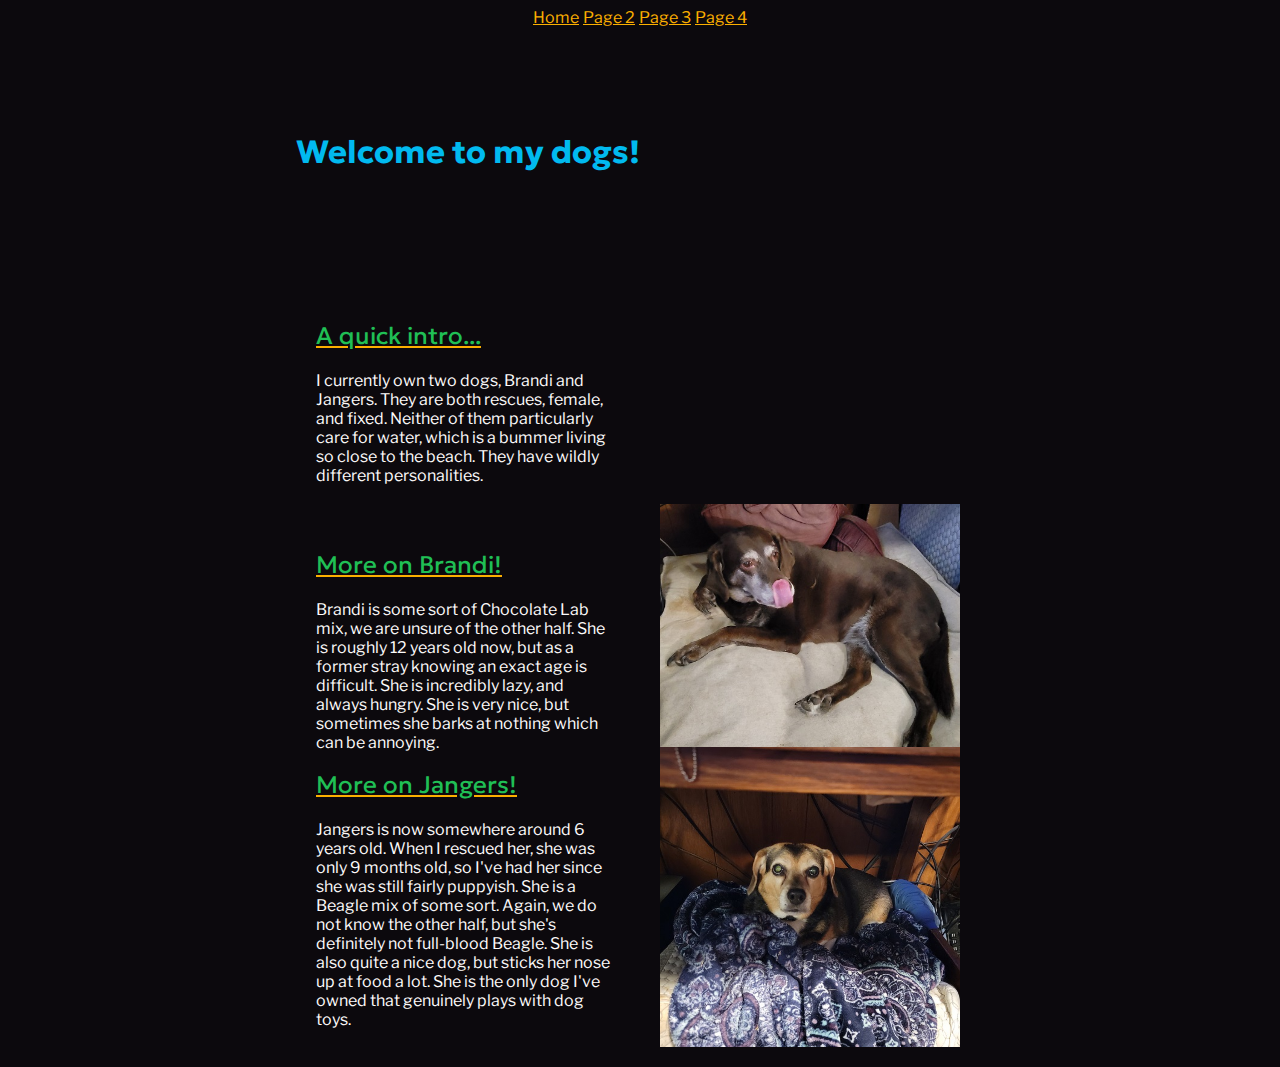
<file: index.html>
<!DOCTYPE html>
<html>
<head>
  <title>My First Real Website!</title>
  <link rel="preconnect" href="https://fonts.googleapis.com">
  <link rel="preconnect" href="https://fonts.gstatic.com" crossorigin>
  <link href="https://fonts.googleapis.com/css2?family=Geologica:wght@400;700&family=Libre+Franklin&display=swap" rel="stylesheet">
  <link href="layout.css" rel="stylesheet">
</head>
<body id="homepage">
  <div id="navbar">
    <a href="index.html">Home</a>
    <a href="page2.html">Page 2</a>
    <a href="page3.html">Page 3</a>
    <a href="page4.html">Page 4</a>
  </div>

  <div class="home-container">
   <h1>Welcome to my dogs!</h1>

   <div id="home-block-one">
      <h2>A quick intro...</h2>
      <p>
        I currently own two dogs, Brandi and Jangers. They are both rescues, female, and fixed. Neither of them particularly care for water, which is a bummer living so close to the beach. They have wildly different personalities.
      </p>
    </div>
    <div id="home-block-two">
      <h2>More on Brandi!</h2>
      <p>
        Brandi is some sort of Chocolate Lab mix, we are unsure of the other half. She is roughly 12 years old now, but as a former stray knowing an exact age is difficult. She is incredibly lazy, and always hungry. She is very nice, but sometimes she barks at nothing which can be annoying.
      </p>
    </div>
    <div id="home-block-three">
      <h2>More on Jangers!</h2>
      <p>
        Jangers is now somewhere around 6 years old. When I rescued her, she was only 9 months old, so I've had her since she was still fairly puppyish. She is a Beagle mix of some sort. Again, we do not know the other half, but she's definitely not full-blood Beagle. She is also quite a nice dog, but sticks her nose up at food a lot. She is the only dog I've owned that genuinely plays with dog toys.
      </p>
    </div>

    <img id="home-img-one" src="images/brandi.jpg" alt="one of my two dogs, Brandi">
    <img id="home-img-two" src="images/jangers.jpg" alt="my other dog, Jangers">
  </div>
</body>
</html>
</file>
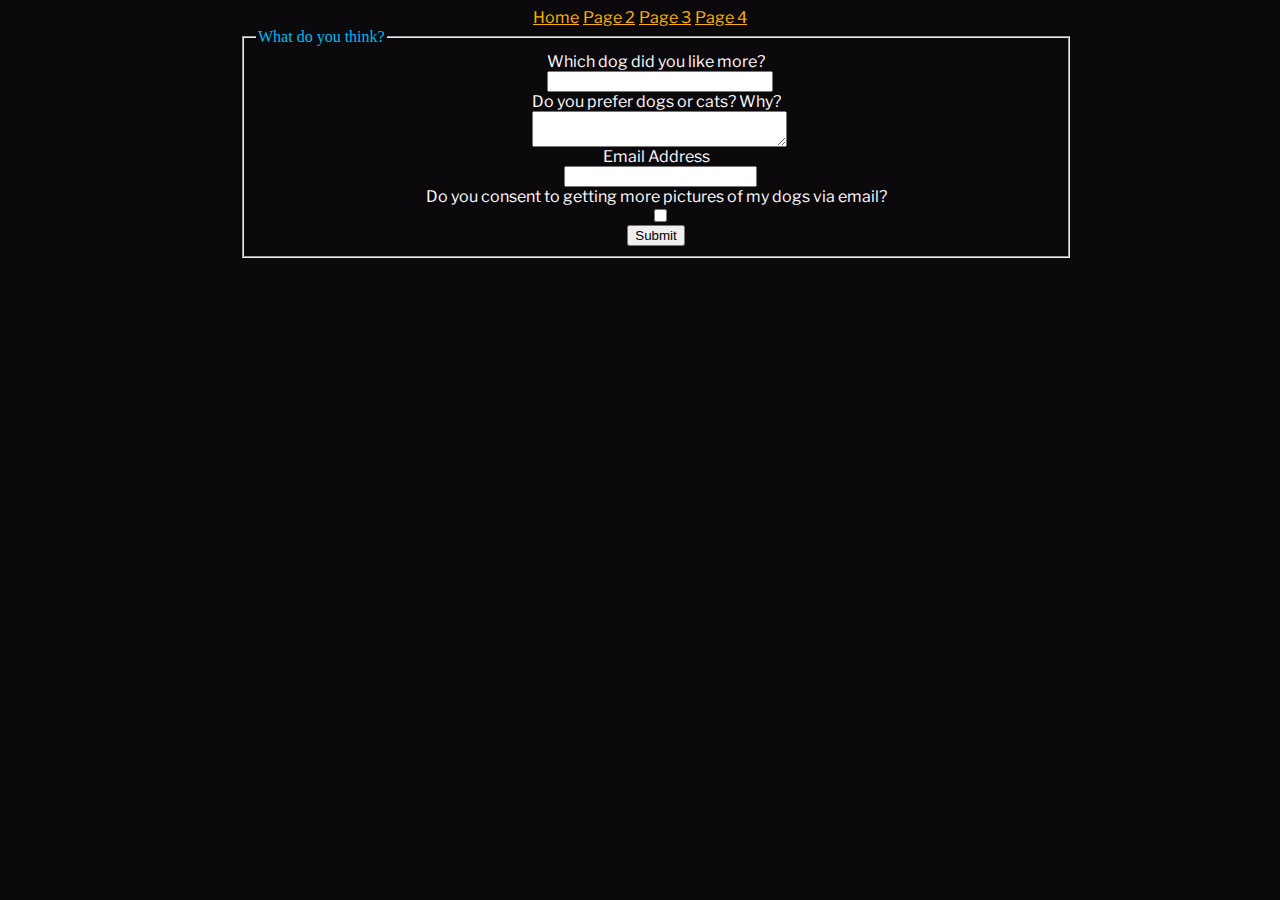
<file: page2.html>
<!DOCTYPE html>
<html>
<head>
  <title>What do you think?</title>
  <link rel="preconnect" href="https://fonts.googleapis.com">
  <link rel="preconnect" href="https://fonts.gstatic.com" crossorigin>
  <link href="https://fonts.googleapis.com/css2?family=Geologica:wght@400;700&family=Libre+Franklin&display=swap" rel="stylesheet">
  <link href="layout.css" rel="stylesheet">
</head>
<body>
  <div id="navbar">
    <a href="index.html">Home</a>
    <a href="page2.html">Page 2</a>
    <a href="page3.html">Page 3</a>
    <a href="page4.html">Page 4</a>
  </div>

  <div class="form-container">
    <form action="/form-handling-url" method="post">
      <fieldset>
        <legend>What do you think?</legend>

        <div id="form-field-1">
          <label for="whichDog">Which dog did you like more?</label>
          <input type="text" id="whichDog" name="which-dog">
        </div>

        <div id="form-field-2">
          <label for="preference">Do you prefer dogs or cats? Why?</label>
          <textarea id="preference" name="dogs-or-cats"></textarea>
        </div>

        <div id="form-field-3">
          <label for="email">Email Address</label>
          <input type="email" id="email" name="email-address">
        </div>

        <div id="form-field-4">
          <label id="signup-text" for="signup">Do you consent to getting more pictures of my dogs via email?</label>
          <input type="checkbox" id="signup" name="signup" value="signup">
        </div>

        <div id="form-field-5">
          <button type="submit">Submit</button>
        </div>

      </fieldset>
    </form>
  </div>
</body>
</html>
</file>
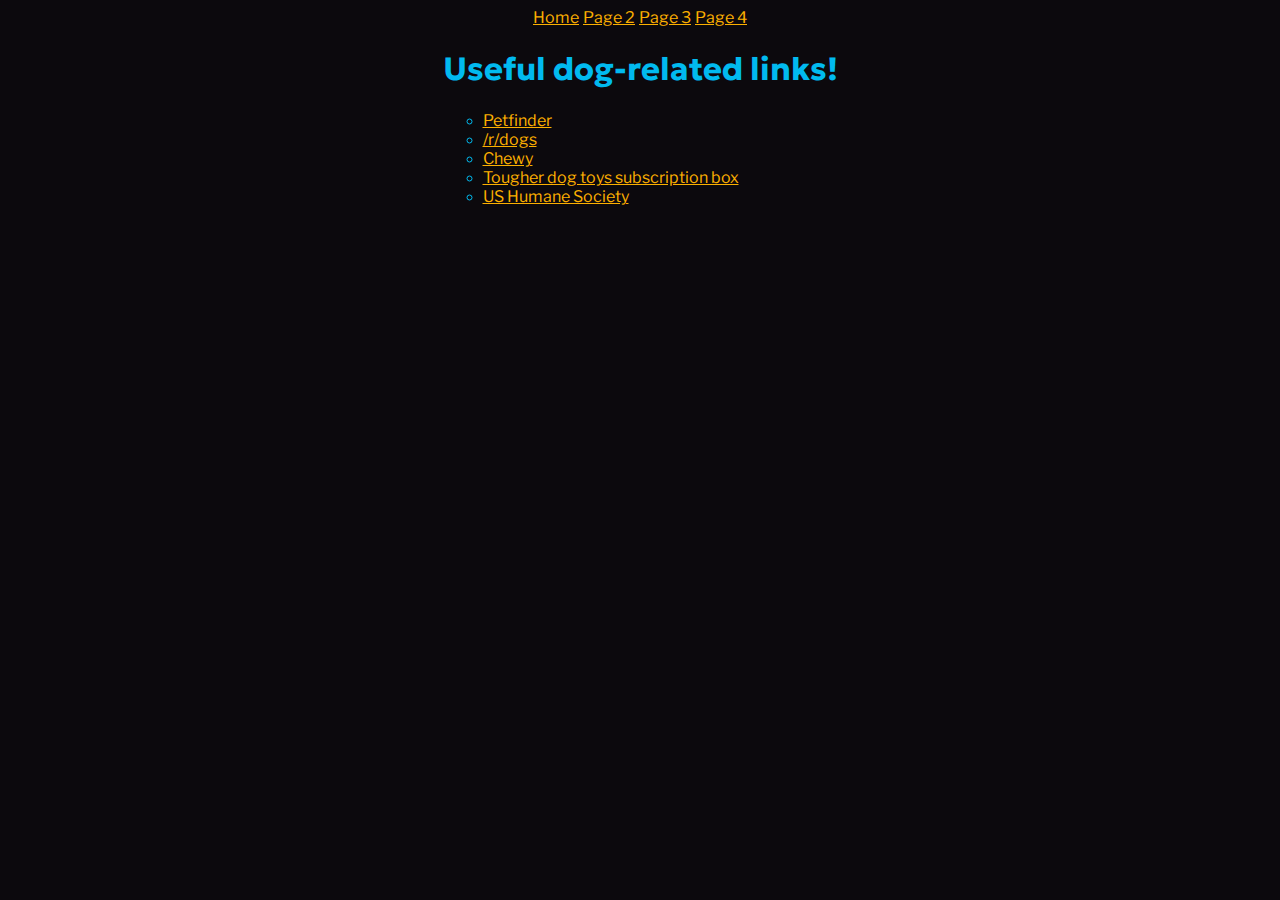
<file: page3.html>
<!DOCTYPE html>
<html>
<head>
  <title>Useful Links</title>
  <link rel="preconnect" href="https://fonts.googleapis.com">
  <link rel="preconnect" href="https://fonts.gstatic.com" crossorigin>
  <link href="https://fonts.googleapis.com/css2?family=Geologica:wght@400;700&family=Libre+Franklin&display=swap" rel="stylesheet">
  <link href="layout.css" rel="stylesheet">
</head>
<body>
  <div id="navbar">
    <a href="index.html">Home</a>
    <a href="page2.html">Page 2</a>
    <a href="page3.html">Page 3</a>
    <a href="page4.html">Page 4</a>
  </div>

  <div class="links-container">
    <h1>Useful dog-related links!</h1>
    <ul>
      <li><a href="https://www.petfinder.com/">Petfinder</a></li>
      <li><a href="https://www.reddit.com/r/dogs/">/r/dogs</a></li>
      <li><a href="https://www.chewy.com/">Chewy</a></li>
      <li><a href="https://www.barkbox.com/super-chewer">Tougher dog toys subscription box</a></li>
      <li><a href="https://www.humanesociety.org/">US Humane Society</a></li>
    </ul>
  </div>
</body>
</html>
</file>
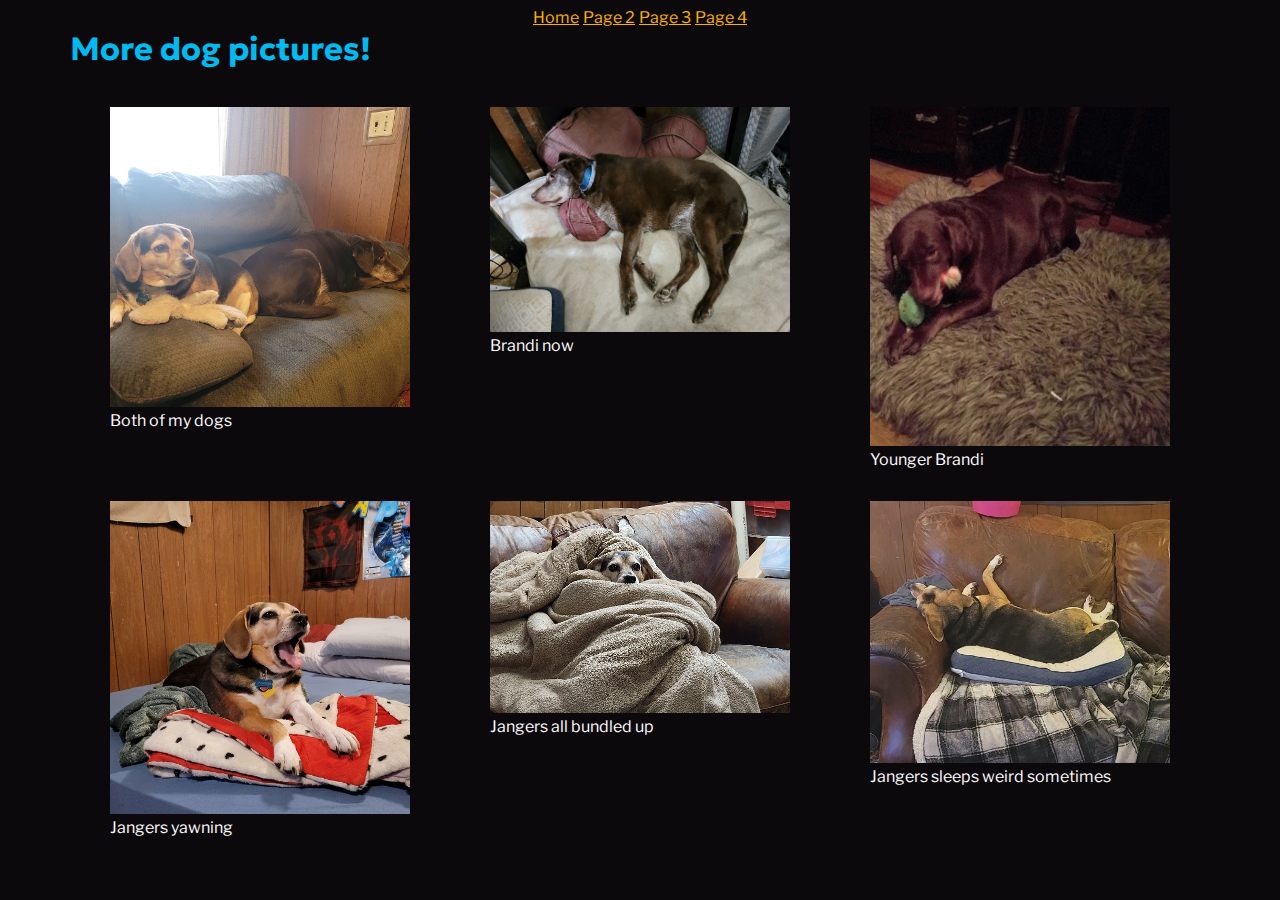
<file: page4.html>
<!DOCTYPE html>
<html>
<head>
  <title>Photos!</title>
  <link rel="preconnect" href="https://fonts.googleapis.com">
  <link rel="preconnect" href="https://fonts.gstatic.com" crossorigin>
  <link href="https://fonts.googleapis.com/css2?family=Geologica:wght@400;700&family=Libre+Franklin&display=swap" rel="stylesheet">
  <link href="layout.css" rel="stylesheet">
</head>
<body>
  <div id="navbar">
    <a href="index.html">Home</a>
    <a href="page2.html">Page 2</a>
    <a href="page3.html">Page 3</a>
    <a href="page4.html">Page 4</a>
  </div>

  <div>
    <h1>More dog pictures!</h1>
    <div class="image-container">
      <figure>
        <a href="images/dogs.jpg" target="_blank"><img src="images/dogs.jpg" alt="both of my dogs"></a>
        <figcaption>Both of my dogs</figcaption>
      </figure>
      <figure>
        <a href="images/brandi2.jpg" target="_blank"><img src="images/brandi2.jpg" alt="old brandi"></a>
        <figcaption>Brandi now</figcaption>
      </figure>
      <figure>
        <a href="images/brandi3.jpg" target="_blank"><img src="images/brandi3.jpg" alt="young brandi"></a>
        <figcaption>Younger Brandi</figcaption>
      </figure>
      <figure>
        <a href="images/jangers2.jpg" target="_blank"><img src="images/jangers2.jpg" alt="jangers yawning"></a>
        <figcaption>Jangers yawning</figcaption>
      </figure>
      <figure>
        <a href="images/jangers3.jpg" target="_blank"><img src="images/jangers3.jpg" alt="jangers buried in a blanket"></a>
        <figcaption>Jangers all bundled up</figcaption>
      </figure>
      <figure>
        <a href="images/jangers4.jpg" target="_blank"><img src="images/jangers4.jpg" alt="jangers sleeping weirdly on a pillow"></a>
        <figcaption>Jangers sleeps weird sometimes</figcaption>
      </figure>
    </div>
  </div>
</body>
</html>
</file>
<file: layout.css>
body {
  background-color: #0c090d;
  display: flex;
  justify-content: center;
}

.home-container {
  display: grid;
  grid-template-columns: 1fr 1fr;
  grid-template-rows: repeat(4, 25%);
  align-items: center;
  max-width: 800px;
}
.home-container,
.form-container,
.links-container,
.image-container {
  margin-top: 20px;
}

h1#image-page {
  margin-top: 20px;
}

form {
  width: 800px;
  margin: 0 auto;
}

fieldset {
  width: 100%;
  display: flex;
  flex-direction: column;
  align-items: center;
}

label,
input,
textarea,
button {
  display: block;
  text-align: center;
  width: 100%;
}

h1,
legend {
  color: #01baef;
}

.home-container + h1 {
  grid-column-start: 1;
  grid-row-start: 1;
}

h1 {
  font-family: 'Geologica', sans-serif;
  font-weight: 700;
}

h2 {
  color: #20bf55;
  text-decoration: underline;
  text-decoration-color: #fbaf00;
  font-family: 'Geologica', sans-serif;
  font-weight: 400;
}

p,
label,
figcaption {
  color: #fcfafa;
  font-family: 'Libre Franklin', sans-serif;
}

#navbar {
  height: 40px;
  position: absolute;
  margin-bottom: 40px;
}

a {
  color: #fbaf00;
  font-family: 'Libre Franklin', sans-serif;
}

#home-block-one {
  grid-column-start: 1;
  grid-row-start: 2;
  width: 300px;
  padding: 20px;
}

#home-block-two {
  grid-column-start: 1;
  grid-row-start: 3;
  width: 300px;
  padding: 20px;
}

#home-block-three {
  grid-column-start: 1;
  grid-row-start: 4;
  width: 300px;
  padding: 20px;
}


#home-img-one,
#home-img-two {
  width: 300px;
  height: auto;
  padding: 20px;
}

#home-img-one {
  grid-column-start: 2;
  grid-row-start: 3;
}

#home-img-two {
  grid-column-start: 2;
  grid-row-start: 4;
}

.image-container {
  display: grid;
  grid-template-columns: 1fr 1fr 1fr;
  grid-template-rows: 1fr 1fr;
}

.image-container>figure>a>img{
  width: 300px;
  height: auto;
}

ul {
  list-style-type: circle;
  color:#01baef
}
</file>
